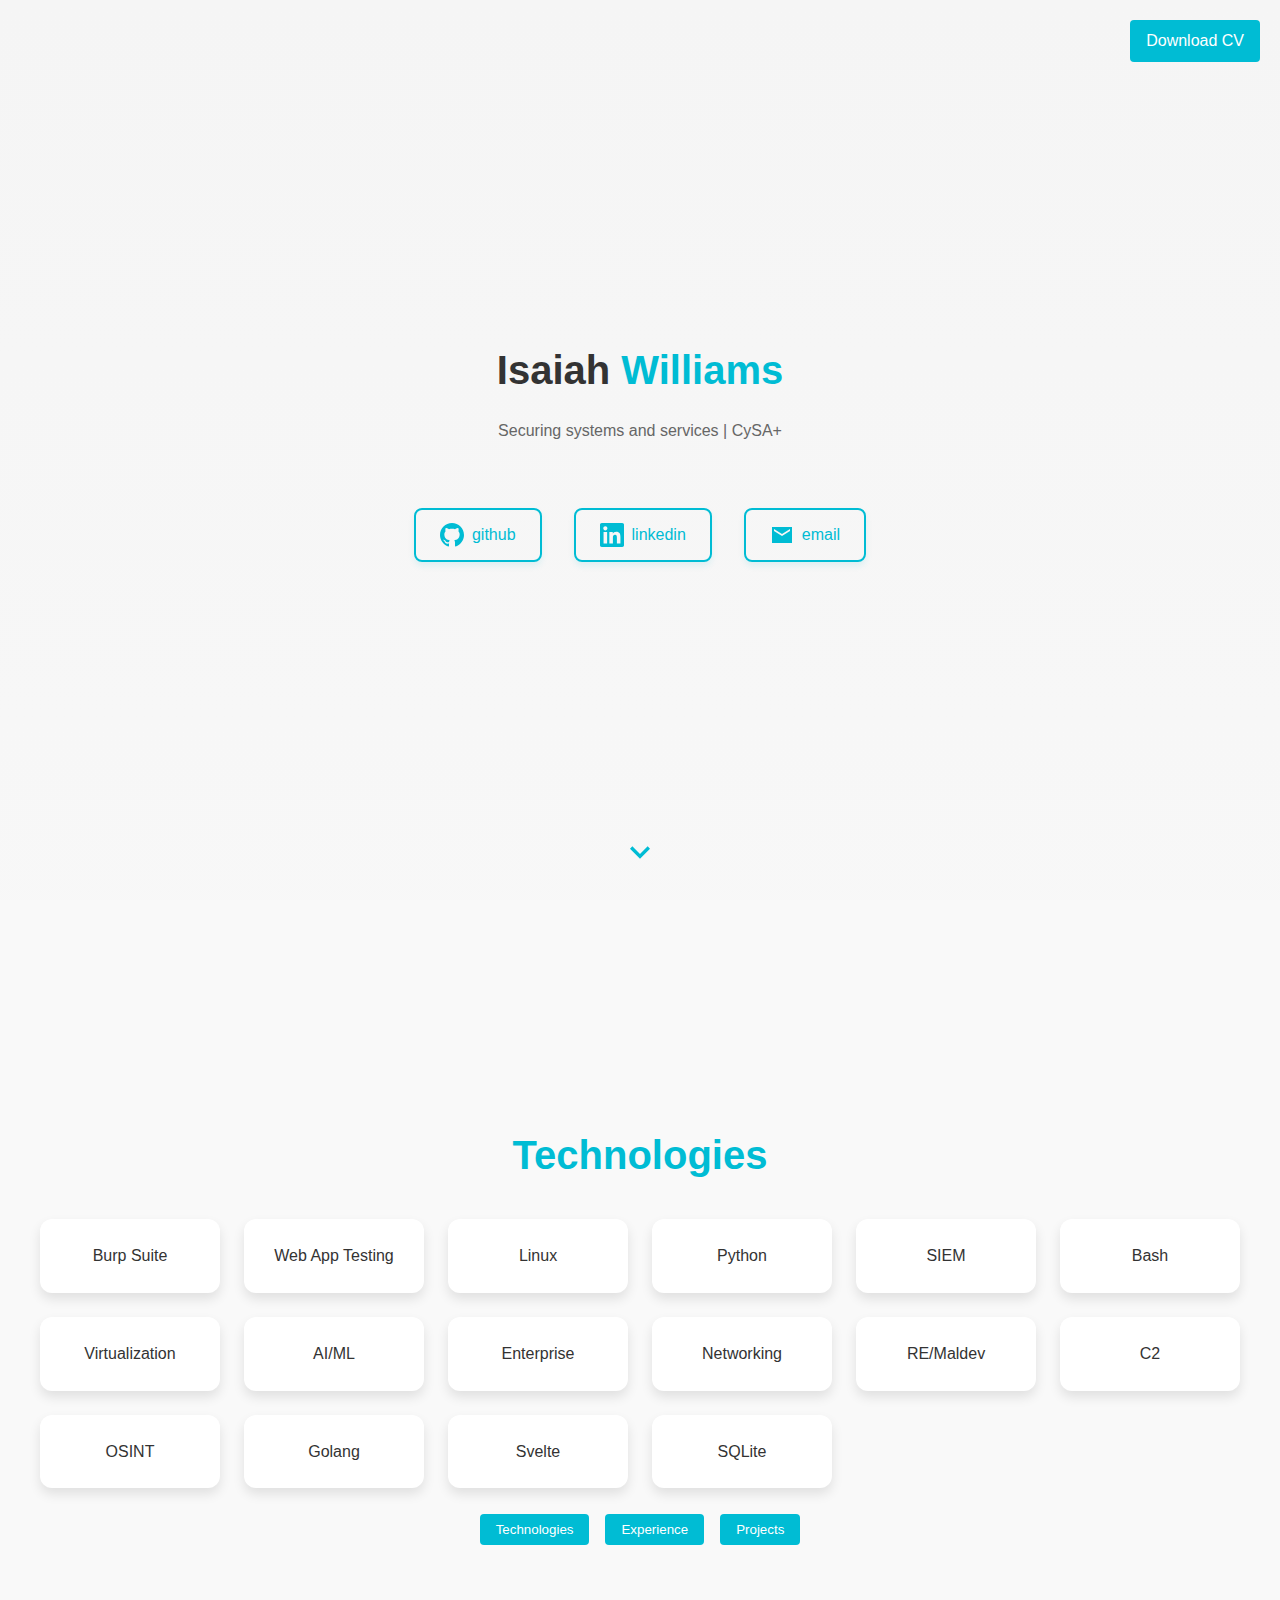
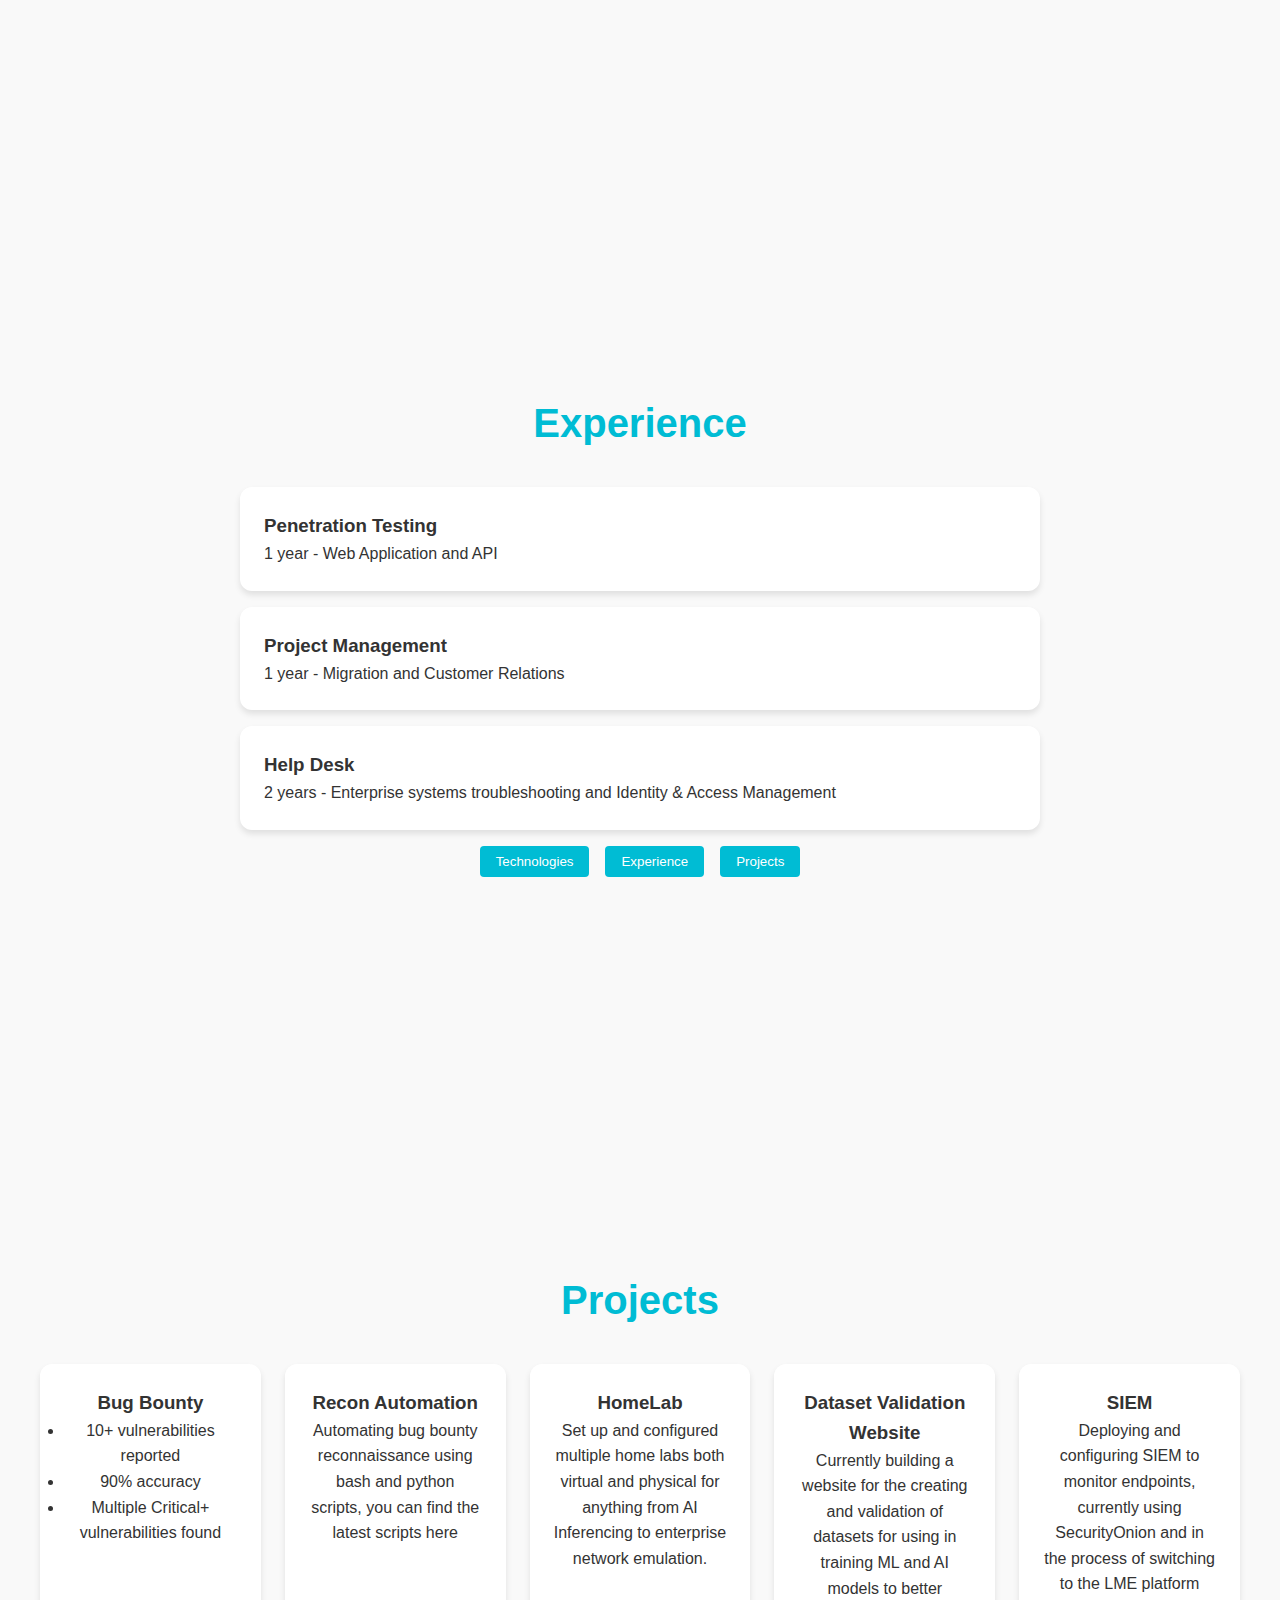
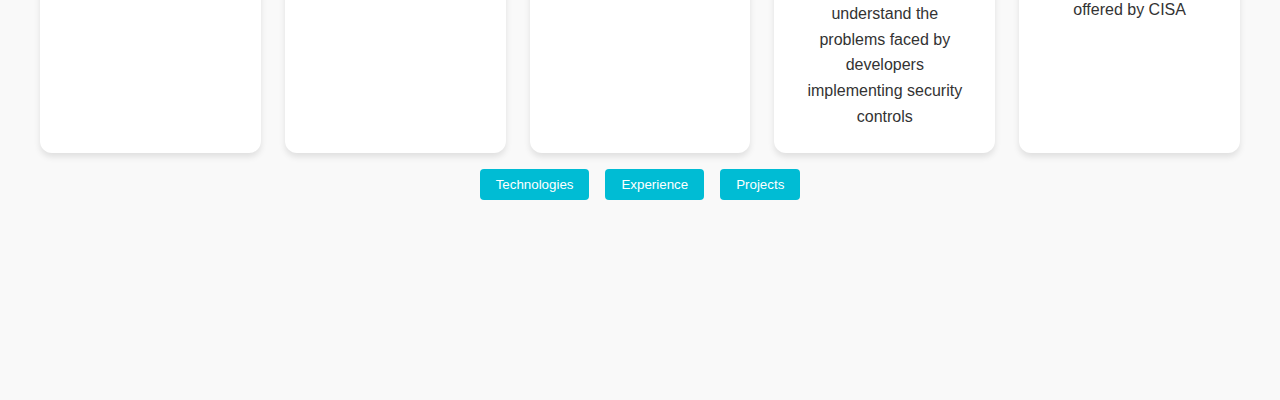
<file: index.html>
<!DOCTYPE html>
<html lang="en">
<head>
    <meta charset="UTF-8">
    <meta name="viewport" content="width=device-width, initial-scale=1.0">
    <title>Isaiah Williams - Personal Page</title>
    <style>
        * {
            margin: 0;
            padding: 0;
            box-sizing: border-box;
        }

        body {
            font-family: -apple-system, BlinkMacSystemFont, "Segoe UI", Roboto, sans-serif;
            background: linear-gradient(to bottom, #f5f5f5, #ffffff);
            color: #333;
            line-height: 1.6;
        }

        .container {
            text-align: center;
            padding: 2rem;
            min-height: 100vh;
            display: flex;
            flex-direction: column;
            justify-content: center;
            width: 100%;
        }

        .about-content {
            width: 100%;
            max-width: 1200px;
            margin: 0 auto;
            padding: 2rem;
        }

        h1, h2 {
            font-size: 2.5rem;
            font-weight: 600;
            margin-bottom: 1rem;
        }

        .highlight {
            color: #00bcd4;
        }

        .subtitle {
            color: #666;
            margin-bottom: 2rem;
        }

        .social-links {
            display: flex;
            gap: 2rem;
            justify-content: center;
            margin-top: 2rem;
        }

        .social-link {
            text-decoration: none;
            color: #00bcd4;
            padding: 0.75rem 1.5rem;
            border: 2px solid #00bcd4;
            border-radius: 8px;
            transition: all 0.3s ease;
            display: flex;
            align-items: center;
            gap: 0.5rem;
            box-shadow: 0 4px 6px rgba(0, 188, 212, 0.1);
        }

        .social-link:hover {
            background-color: #00bcd4;
            color: white;
            box-shadow: 0 6px 8px rgba(0, 188, 212, 0.2);
        }

        .icon {
            width: 24px;
            height: 24px;
        }

        .chevron-down {
            position: fixed;
            bottom: 20px;
            left: 50%;
            transform: translateX(-50%);
            cursor: pointer;
            transition: transform 0.3s ease;
            z-index: 1000;
        }

        .chevron-down:hover {
            transform: translateX(-50%) translateY(5px);
        }

        .chevron-down svg {
            width: 40px;
            height: 40px;
            fill: #00bcd4;
        }

        /* Full screen section styles */
        .technologies, .experience, .projects {
            min-height: 100vh;
            display: flex;
            flex-direction: column;
            justify-content: center;
            align-items: center;
            padding: 2rem;
            background-color: #f9f9f9;
        }

        .tech-grid, .projects-grid {
            display: grid;
            grid-template-columns: repeat(auto-fit, minmax(180px, 1fr));
            gap: 1.5rem;
            width: 100%;
            max-width: 1200px;
        }

        .tech-item, .project-card {
            background-color: white;
            padding: 1.5rem;
            border-radius: 12px;
            text-align: center;
            cursor: pointer;
            transition: all 0.3s ease;
            box-shadow: 0 6px 12px rgba(0,0,0,0.1);
        }

        .tech-item:hover, .project-card:hover {
            transform: translateY(-5px);
            box-shadow: 0 8px 16px rgba(0,0,0,0.15);
        }

        .experience-list {
            width: 100%;
            max-width: 800px;
        }

        .experience-item, .project-card {
            margin-bottom: 1rem;
            padding: 1.5rem;
            background-color: white;
            border-radius: 12px;
            box-shadow: 0 4px 6px rgba(0,0,0,0.1);
        }

        .download-cv {
            position: fixed;
            top: 20px;
            right: 20px;
            background-color: #00bcd4;
            color: white;
            text-decoration: none;
            padding: 0.5rem 1rem;
            border-radius: 4px;
            z-index: 1000;
        }

        .section-title {
            margin-bottom: 2rem;
            color: #00bcd4;
        }
        .nav-buttons {
            display: flex;
            justify-content: center;
            gap: 1rem;
            margin-bottom: 2rem;
        }

        .nav-button {
            background-color: #00bcd4;
            color: white;
            border: none;
            padding: 0.5rem 1rem;
            border-radius: 4px;
            cursor: pointer;
            transition: background-color 0.3s ease;
        }

        .nav-button:hover {
            background-color: #008ba3;
        }
        .popup-overlay {
  display: none;
  position: fixed;
  top: 0;
  left: 0;
  width: 100%;
  height: 100%;
  background-color: rgba(0, 0, 0, 0.5);
  justify-content: center;
  align-items: center;
  z-index: 1001;
}

.popup-overlay.active {
  display: flex;
}

.popup-content {
  background-color: white;
  padding: 2rem;
  border-radius: 8px;
  max-width: 500px;
  width: 90%;
  position: relative;
}

.close-btn {
  position: absolute;
  top: 10px;
  right: 10px;
  font-size: 1.5rem;
  background: none;
  border: none;
  cursor: pointer;
}

.popup-title {
  margin-bottom: 1rem;
}
    </style>
</head>
<body>
    <div class="container">
        <h1>Isaiah <span class="highlight">Williams</span></h1>
        <p class="subtitle">Securing systems and services | CySA+</p>
        
        <div class="social-links">
            <a href="https://github.com/isaiahmwinfosec" class="social-link" target="_blank">
                <svg class="icon" fill="currentColor" viewBox="0 0 24 24">
                    <path d="M12 0c-6.626 0-12 5.373-12 12 0 5.302 3.438 9.8 8.207 11.387.599.111.793-.261.793-.577v-2.234c-3.338.726-4.033-1.416-4.033-1.416-.546-1.387-1.333-1.756-1.333-1.756-1.089-.745.083-.729.083-.729 1.205.084 1.839 1.237 1.839 1.237 1.07 1.834 2.807 1.304 3.492.997.107-.775.418-1.305.762-1.604-2.665-.305-5.467-1.334-5.467-5.931 0-1.311.469-2.381 1.236-3.221-.124-.303-.535-1.524.117-3.176 0 0 1.008-.322 3.301 1.23.957-.266 1.983-.399 3.003-.404 1.02.005 2.047.138 3.006.404 2.291-1.552 3.297-1.23 3.297-1.23.653 1.653.242 2.874.118 3.176.77.84 1.235 1.911 1.235 3.221 0 4.609-2.807 5.624-5.479 5.921.43.372.823 1.102.823 2.222v3.293c0 .319.192.694.801.576 4.765-1.589 8.199-6.086 8.199-11.386 0-6.627-5.373-12-12-12z"/>
                </svg>
                github
            </a>
            <a href="https://www.linkedin.com/in/isaiahmwinfosec" class="social-link" target="_blank">
                <svg class="icon" fill="currentColor" viewBox="0 0 24 24">
                    <path d="M20.447 20.452h-3.554v-5.569c0-1.328-.027-3.037-1.852-3.037-1.853 0-2.136 1.445-2.136 2.939v5.667H9.351V9h3.414v1.561h.046c.477-.9 1.637-1.85 3.37-1.85 3.601 0 4.267 2.37 4.267 5.455v6.286zM5.337 7.433c-1.144 0-2.063-.926-2.063-2.065 0-1.138.92-2.063 2.063-2.063 1.14 0 2.064.925 2.064 2.063 0 1.139-.925 2.065-2.064 2.065zm1.782 13.019H3.555V9h3.564v11.452zM22.225 0H1.771C.792 0 0 .774 0 1.729v20.542C0 23.227.792 24 1.771 24h20.451C23.2 24 24 23.227 24 22.271V1.729C24 .774 23.2 0 22.222 0h.003z"/>
                </svg>
                linkedin
            </a>
            <a href="mailto:isaiahmwinfosec@proton.me" class="social-link" target="_blank">
                <svg class="icon" fill="currentColor" viewBox="0 0 24 24">
                    <path d="M22 4H2v16h20V4zm-2 4l-8 5-8-5V6l8 5 8-5v2z"/>
                </svg>
                email
            </a>
        </div>
        <div class="chevron-down" onclick="scrollToNextSection()">
          <svg xmlns="http://www.w3.org/2000/svg" viewBox="0 0 24 24">
            <path d="M7.41 8.59L12 13.17l4.59-4.58L18 10l-6 6-6-6 1.41-1.41z"/>
          </svg>
        </div>
    </div>

    <a href="/data/IsaiahWilliamsResume2024.pdf" class="download-cv">Download CV</a>

    <section class="technologies">
        <h1 class="section-title">Technologies</h1>
        <div class="tech-grid">
            <div class="tech-item" onclick="openPopup('burp')">Burp Suite</div>
            <div class="tech-item" onclick="openPopup('webapphacking')">Web App Testing</div>
            <div class="tech-item" onclick="openPopup('linux')">Linux</div>
            <div class="tech-item" onclick="openPopup('python')">Python</div>
            <div class="tech-item" onclick="openPopup('siem')">SIEM</div>
            <div class="tech-item" onclick="openPopup('bash')">Bash</div>
            <div class="tech-item" onclick="openPopup('virtualization')">Virtualization</div>
            <div class="tech-item" onclick="openPopup('aiml')">AI/ML</div>
            <div class="tech-item" onclick="openPopup('enterprise')">Enterprise</div>
            <div class="tech-item" onclick="openPopup('networking')">Networking</div>
            <div class="tech-item" onclick="openPopup('remaldev')">RE/Maldev</div>
            <div class="tech-item" onclick="openPopup('c2')">C2</div>
            <div class="tech-item" onclick="openPopup('osint')">OSINT</div>
            <div class="tech-item" onclick="openPopup('golang')">Golang</div>
            <div class="tech-item" onclick="openPopup('svelte')">Svelte</div>
            <div class="tech-item" onclick="openPopup('sqlite')">SQLite</div>
        </div>
        &nbsp;
        <div class="nav-buttons">
            <button class="nav-button" onclick="scrollToSection('technologies')">Technologies</button>
            <button class="nav-button" onclick="scrollToSection('experience')">Experience</button>
            <button class="nav-button" onclick="scrollToSection('projects')">Projects</button>
        </div>
    </section>

    <section class="experience">
        <h1 class="section-title">Experience</h1>
        <div class="experience-list">
            <div class="experience-item">
                <h3>Penetration Testing</h3>
                <p>1 year - Web Application and API</p>
            </div>
            <div class="experience-item">
                <h3>Project Management</h3>
                <p>1 year - Migration and Customer Relations</p>
            </div>
            <div class="experience-item">
                <h3>Help Desk</h3>
                <p>2 years - Enterprise systems troubleshooting and Identity & Access Management</p>
            </div>
        </div>
        <div class="nav-buttons">
            <button class="nav-button" onclick="scrollToSection('technologies')">Technologies</button>
            <button class="nav-button" onclick="scrollToSection('experience')">Experience</button>
            <button class="nav-button" onclick="scrollToSection('projects')">Projects</button>
        </div>
    </section>

    <section class="projects">
        <h1 class="section-title">Projects</h1>
        <div class="projects-grid">
            <div class="project-card">
                <h3>Bug Bounty</h3>
                <ul>
                    <li>10+ vulnerabilities reported</li>
                    <li>90% accuracy</li>
                    <li>Multiple Critical+ vulnerabilities found</li>
                </ul>
            </div>

            <div class="project-card">
                <h3>Recon Automation</h3>
                <p>Automating bug bounty reconnaissance using bash and python scripts, you can find the latest scripts here</p>
            </div>

            <div class="project-card">
                <h3>HomeLab</h3>
                <p>Set up and configured multiple home labs both virtual and physical for anything from AI Inferencing to enterprise network emulation.</p>
            </div>
            <div class="project-card">
                <h3>Dataset Validation Website</h3>
                <p>Currently building a website for the creating and validation of datasets for using in training ML and AI models to better understand the problems faced by developers implementing security controls</p>
            </div>
            <div class="project-card">
                <h3>SIEM</h3>
                <p>Deploying and configuring SIEM to monitor endpoints, currently using SecurityOnion and in the process of switching to the LME platform offered by CISA</p>
            </div>
        </div>
        <div class="nav-buttons">
            <button class="nav-button" onclick="scrollToSection('technologies')">Technologies</button>
            <button class="nav-button" onclick="scrollToSection('experience')">Experience</button>
            <button class="nav-button" onclick="scrollToSection('projects')">Projects</button>
        </div>
    </section>

    <div class="popup-overlay" id="popupOverlay" onclick="closePopup()">
        <div class="popup-content" onclick="event.stopPropagation()">
          <button class="close-btn" onclick="closePopup()">&times;</button>
          <h3 class="popup-title" id="popupTitle"></h3>
          <div class="popup-description" id="popupDescription"></div>
        </div>
    </div>


    <script>
        function scrollToNextSection() {
            const sections = document.querySelectorAll('.technologies, .experience, .projects');
            const currentSection = document.querySelector('.container');
            
            // Scroll to the first section
            if (sections.length > 0) {
                sections[0].scrollIntoView({ behavior: 'smooth' });
            }
        }

        // Optional: Add navigation between sections
        function navigateSections(direction) {
            const sections = Array.from(document.querySelectorAll('.technologies, .experience, .projects'));
            const currentSectionIndex = sections.findIndex(section => 
                window.pageYOffset >= section.offsetTop && 
                window.pageYOffset < section.offsetTop + section.offsetHeight
            );

            let targetIndex;
            if (direction === 'next') {
                targetIndex = (currentSectionIndex + 1) % sections.length;
            } else {
                targetIndex = (currentSectionIndex - 1 + sections.length) % sections.length;
            }

            sections[targetIndex].scrollIntoView({ behavior: 'smooth' });
        }

        // Add hover effect animation
        document.querySelectorAll('.social-link').forEach(link => {
            link.addEventListener('mouseenter', function() {
                this.style.transform = 'translateY(-2px)';
            });
            
            link.addEventListener('mouseleave', function() {
                this.style.transform = 'translateY(0)';
            });
        });

        function scrollToSection(sectionId) {
            const section = document.querySelector('.' + sectionId);
            if (section) {
                section.scrollIntoView({ behavior: 'smooth' });
            }
        }

        const techContent = {
      burp: {
        title: 'Burp Suite',
        description: 'Web application security testing tool used for penetration testing of web applications. Proficient in using both the Community and Professional editions for vulnerability assessment and web security testing.'
      },
      linux: {
        title: 'Linux',
        description: 'Advanced knowledge of Linux systems administration, security hardening, and command-line operations. Experience with various distributions including Kali Linux, Ubuntu,Debian, and Red Hat.'
      },
      python: {
        title: 'Python',
        description: 'Extensive experience in Python programming for security automation, script development, and tool creation.'
      },
      siem: {
        title: 'SIEM',
        description: 'Experience with Security Information and Event Management systems(primarily SecurityOnion and the ELK Stack), focused on log ingestion and SIEM architecture.'
      },
      bash: {
        title: 'Bash',
        description: 'Shell scripting capabilities for automation, system administration, and security tasks. Experience in creating scripts for security testing and system maintenance.'
      },
      virtualization: {
        title: 'Virtualization',
        description: 'Proficient in various virtualization technologies including VirtualBox and Docker. Experience in setting up and managing virtual environments for security testing.'
      },
      aiml: {
        title: 'AI/ML',
        description: 'Knowledge of artificial intelligence and machine learning applications in cybersecurity, currently researching Machine Learning applications for threat detection and anomaly identification. Very Proficient in use of AI tools'
      },
      enterprise: {
        title: 'Enterprise',
        description: 'Experience in enterprise-level security implementation, policy development, and risk management. Familiar with compliance requirements and security frameworks.'
      },
      networking: {
        title: 'Networking',
        description: 'Strong understanding of network protocols, architecture, and security. Experience with network security tools, firewalls, and intrusion detection systems.'
      },
      remaldev: {
        title: 'RE/Maldev',
        description: 'Skills in reverse engineering and malware development for defensive purposes. Experience in analyzing malicious code and understanding attack methodologies.'
      },
      c2: {
        title: 'C2',
        description: 'Knowledge of Command and Control infrastructure, both in defensive analysis and understanding of attack methodologies. Experience using Sliver C2 as well as Metasploit'
      },
      osint: {
        title: 'OSINT',
        description: 'Proficient in Open Source Intelligence gathering techniques and tools. Experience in conducting thorough intelligence gathering for security assessments.'
      },
      golang: {
        title: 'Golang',
        description: 'Experience using Golang to make faster versions of python scripts as well as API backends for projects'
      },
      svelte: {
        title: 'Svelte',
        description: 'Used Svelte as frontend for projects, exprience modifying existing svelte code as well as creating projects from scratch with the assistance of AI Tools'
      },
      vulnscanning: {
        title: 'Vulnerability Scanning',
        description: 'Proficient leveraging tools such as Nessus, Nmap, and Nuclei for vulnerability scanning'
      },
      webapphacking: {
        title: 'Web Application Security Testing',
        description: 'Proficient in finding vulnerabilities in web apps including, XSS, SQLi, SSRF, as well as other common web vulnerabilies. Also profiecent testing API endpoints for misconfiguration and scanning for vulnerabilities using tools such as Nessus, Nmap, and Nuclei'
      },
      sqlite: {
        title: 'Web Application Security Testing',
        description: 'Experience testing SQLite implementations as well as using SQLite for backend database storage'
      }
    };

    function openPopup(techId) {
      const content = techContent[techId];
      document.getElementById('popupTitle').textContent = content.title;
      document.getElementById('popupDescription').textContent = content.description;
      document.getElementById('popupOverlay').classList.add('active');
      document.body.style.overflow = 'hidden';
    }

    function closePopup() {
      document.getElementById('popupOverlay').classList.remove('active');
      document.body.style.overflow = 'auto';
    }
    </script>
</body>
</html>
</file>
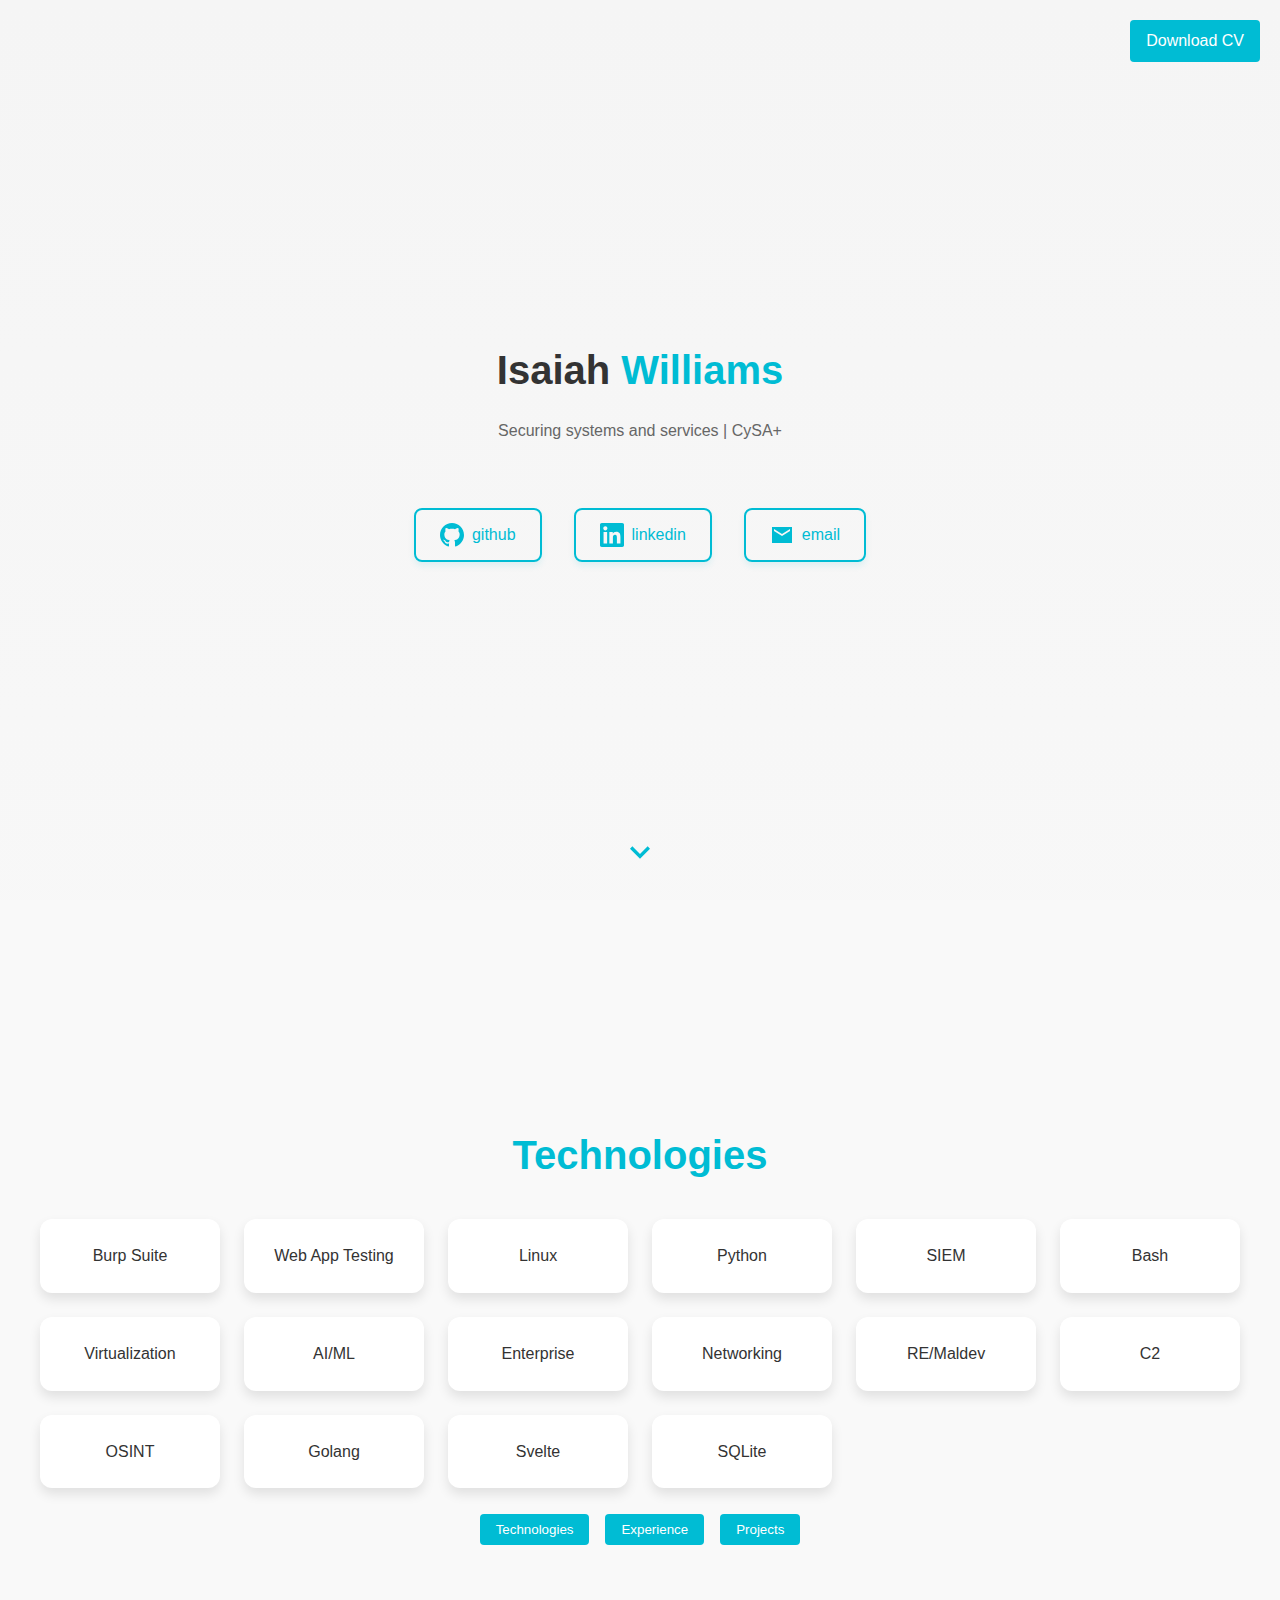
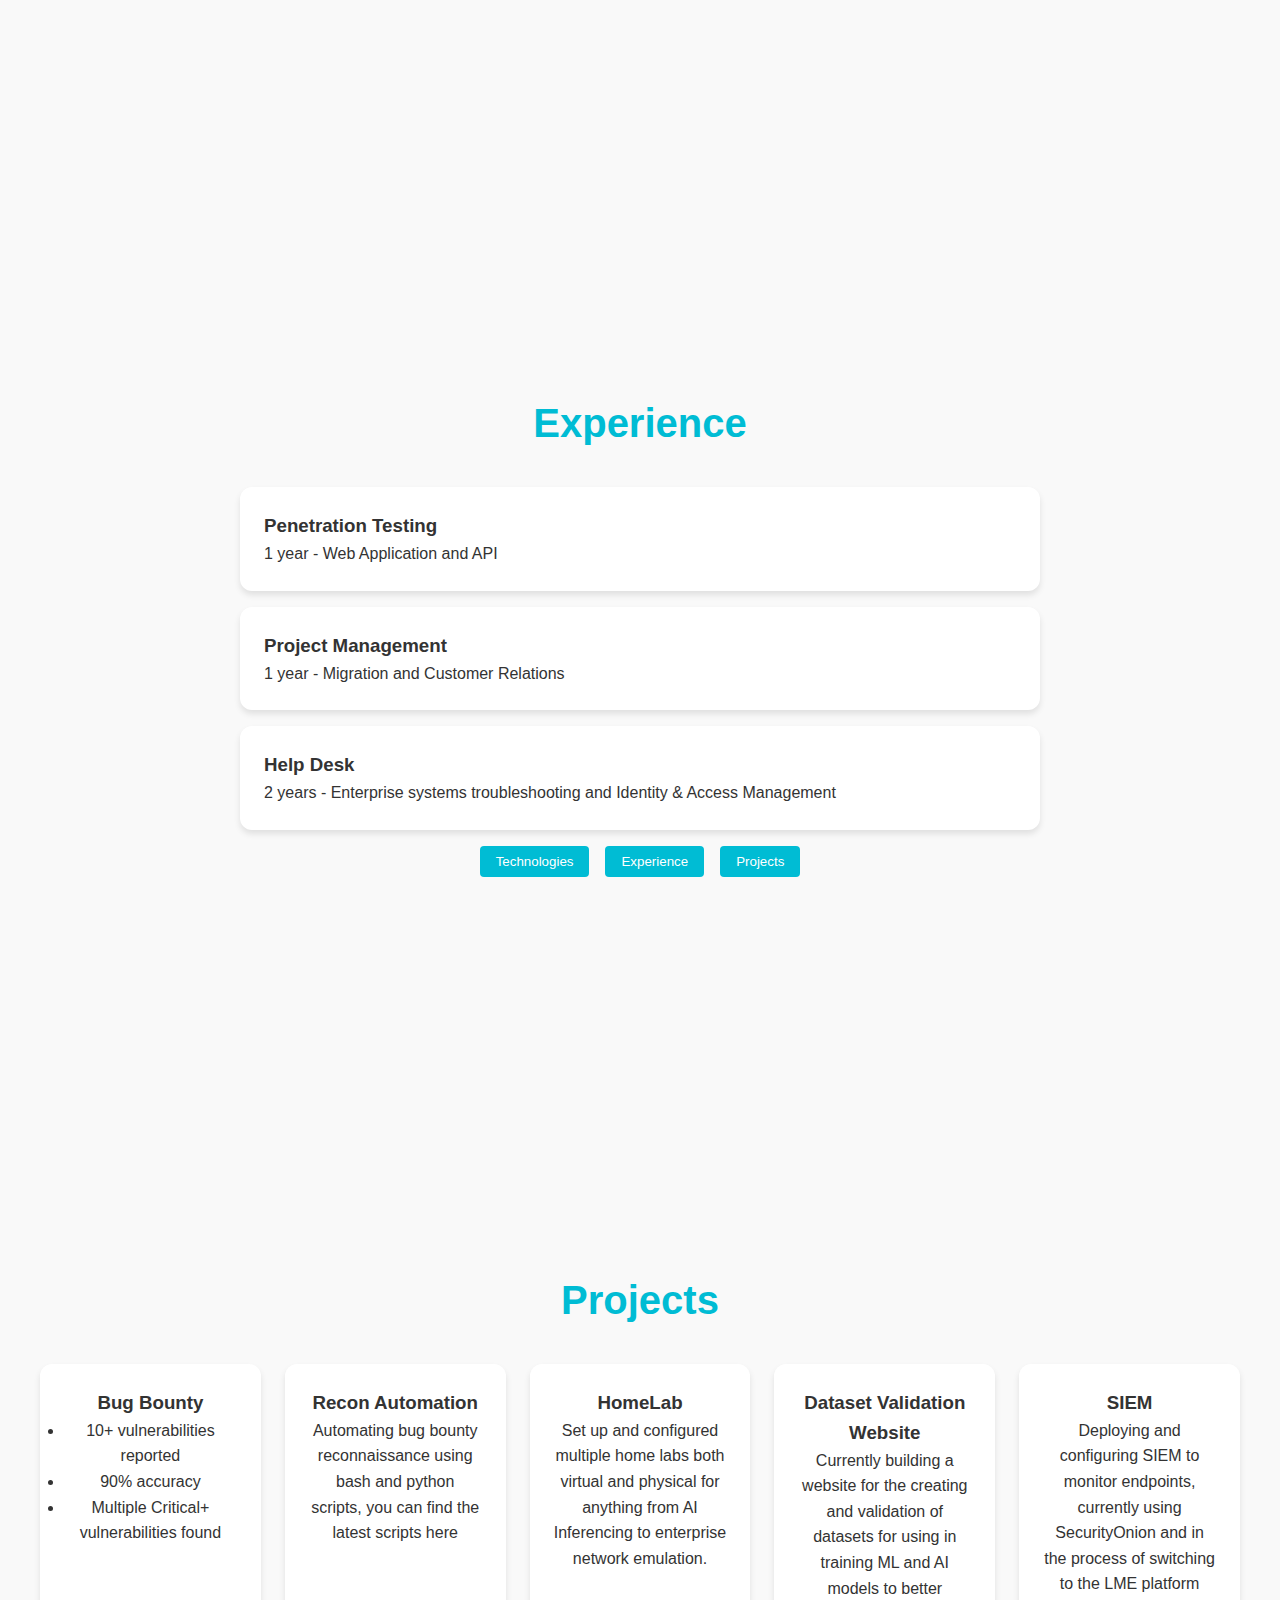
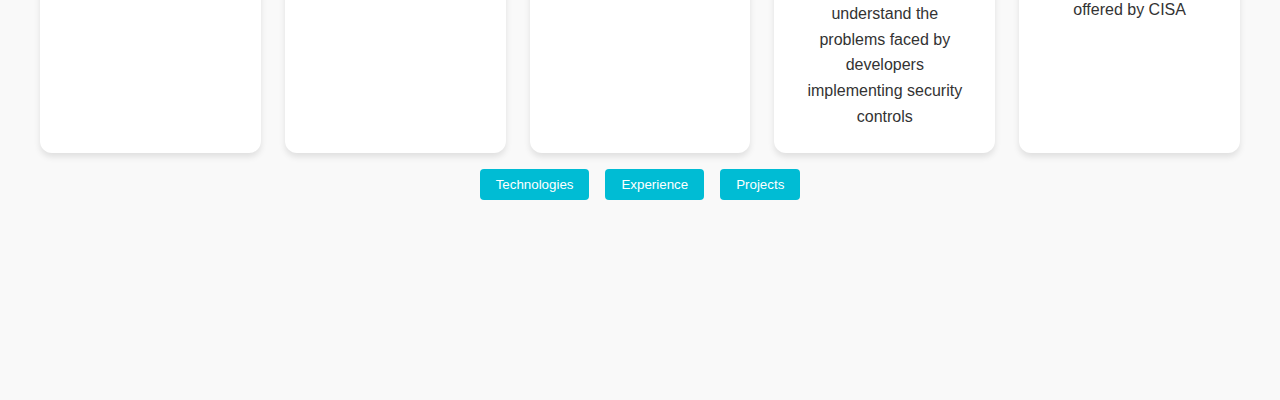
<file: index2.html>
<!DOCTYPE html>
<html lang="en">
<head>
    <meta charset="UTF-8">
    <meta name="viewport" content="width=device-width, initial-scale=1.0">
    <title>Isaiah Williams - Personal Page</title>
    <style>
        * {
            margin: 0;
            padding: 0;
            box-sizing: border-box;
        }

        body {
            font-family: -apple-system, BlinkMacSystemFont, "Segoe UI", Roboto, sans-serif;
            background: linear-gradient(to bottom, #f5f5f5, #ffffff);
            color: #333;
            line-height: 1.6;
        }

        .container {
            text-align: center;
            padding: 2rem;
            min-height: 100vh;
            display: flex;
            flex-direction: column;
            justify-content: center;
            width: 100%;
        }

        .about-content {
            width: 100%;
            max-width: 1200px;
            margin: 0 auto;
            padding: 2rem;
        }

        h1, h2 {
            font-size: 2.5rem;
            font-weight: 600;
            margin-bottom: 1rem;
        }

        .highlight {
            color: #00bcd4;
        }

        .subtitle {
            color: #666;
            margin-bottom: 2rem;
        }

        .social-links {
            display: flex;
            gap: 2rem;
            justify-content: center;
            margin-top: 2rem;
        }

        .social-link {
            text-decoration: none;
            color: #00bcd4;
            padding: 0.75rem 1.5rem;
            border: 2px solid #00bcd4;
            border-radius: 8px;
            transition: all 0.3s ease;
            display: flex;
            align-items: center;
            gap: 0.5rem;
            box-shadow: 0 4px 6px rgba(0, 188, 212, 0.1);
        }

        .social-link:hover {
            background-color: #00bcd4;
            color: white;
            box-shadow: 0 6px 8px rgba(0, 188, 212, 0.2);
        }

        .icon {
            width: 24px;
            height: 24px;
        }

        .chevron-down {
            position: fixed;
            bottom: 20px;
            left: 50%;
            transform: translateX(-50%);
            cursor: pointer;
            transition: transform 0.3s ease;
            z-index: 1000;
        }

        .chevron-down:hover {
            transform: translateX(-50%) translateY(5px);
        }

        .chevron-down svg {
            width: 40px;
            height: 40px;
            fill: #00bcd4;
        }

        /* Full screen section styles */
        .technologies, .experience, .projects {
            min-height: 100vh;
            display: flex;
            flex-direction: column;
            justify-content: center;
            align-items: center;
            padding: 2rem;
            background-color: #f9f9f9;
        }

        .tech-grid, .projects-grid {
            display: grid;
            grid-template-columns: repeat(auto-fit, minmax(180px, 1fr));
            gap: 1.5rem;
            width: 100%;
            max-width: 1200px;
        }

        .tech-item, .project-card {
            background-color: white;
            padding: 1.5rem;
            border-radius: 12px;
            text-align: center;
            cursor: pointer;
            transition: all 0.3s ease;
            box-shadow: 0 6px 12px rgba(0,0,0,0.1);
        }

        .tech-item:hover, .project-card:hover {
            transform: translateY(-5px);
            box-shadow: 0 8px 16px rgba(0,0,0,0.15);
        }

        .experience-list {
            width: 100%;
            max-width: 800px;
        }

        .experience-item, .project-card {
            margin-bottom: 1rem;
            padding: 1.5rem;
            background-color: white;
            border-radius: 12px;
            box-shadow: 0 4px 6px rgba(0,0,0,0.1);
        }

        .download-cv {
            position: fixed;
            top: 20px;
            right: 20px;
            background-color: #00bcd4;
            color: white;
            text-decoration: none;
            padding: 0.5rem 1rem;
            border-radius: 4px;
            z-index: 1000;
        }

        .section-title {
            margin-bottom: 2rem;
            color: #00bcd4;
        }
        .nav-buttons {
            display: flex;
            justify-content: center;
            gap: 1rem;
            margin-bottom: 2rem;
        }

        .nav-button {
            background-color: #00bcd4;
            color: white;
            border: none;
            padding: 0.5rem 1rem;
            border-radius: 4px;
            cursor: pointer;
            transition: background-color 0.3s ease;
        }

        .nav-button:hover {
            background-color: #008ba3;
        }
        .popup-overlay {
  display: none;
  position: fixed;
  top: 0;
  left: 0;
  width: 100%;
  height: 100%;
  background-color: rgba(0, 0, 0, 0.5);
  justify-content: center;
  align-items: center;
  z-index: 1001;
}

.popup-overlay.active {
  display: flex;
}

.popup-content {
  background-color: white;
  padding: 2rem;
  border-radius: 8px;
  max-width: 500px;
  width: 90%;
  position: relative;
}

.close-btn {
  position: absolute;
  top: 10px;
  right: 10px;
  font-size: 1.5rem;
  background: none;
  border: none;
  cursor: pointer;
}

.popup-title {
  margin-bottom: 1rem;
}
    </style>
</head>
<body>
    <div class="container">
        <h1>Isaiah <span class="highlight">Williams</span></h1>
        <p class="subtitle">Securing systems and services | CySA+</p>
        
        <div class="social-links">
            <a href="https://github.com/isaiahmwinfosec" class="social-link" target="_blank">
                <svg class="icon" fill="currentColor" viewBox="0 0 24 24">
                    <path d="M12 0c-6.626 0-12 5.373-12 12 0 5.302 3.438 9.8 8.207 11.387.599.111.793-.261.793-.577v-2.234c-3.338.726-4.033-1.416-4.033-1.416-.546-1.387-1.333-1.756-1.333-1.756-1.089-.745.083-.729.083-.729 1.205.084 1.839 1.237 1.839 1.237 1.07 1.834 2.807 1.304 3.492.997.107-.775.418-1.305.762-1.604-2.665-.305-5.467-1.334-5.467-5.931 0-1.311.469-2.381 1.236-3.221-.124-.303-.535-1.524.117-3.176 0 0 1.008-.322 3.301 1.23.957-.266 1.983-.399 3.003-.404 1.02.005 2.047.138 3.006.404 2.291-1.552 3.297-1.23 3.297-1.23.653 1.653.242 2.874.118 3.176.77.84 1.235 1.911 1.235 3.221 0 4.609-2.807 5.624-5.479 5.921.43.372.823 1.102.823 2.222v3.293c0 .319.192.694.801.576 4.765-1.589 8.199-6.086 8.199-11.386 0-6.627-5.373-12-12-12z"/>
                </svg>
                github
            </a>
            <a href="https://www.linkedin.com/in/isaiahmwinfosec" class="social-link" target="_blank">
                <svg class="icon" fill="currentColor" viewBox="0 0 24 24">
                    <path d="M20.447 20.452h-3.554v-5.569c0-1.328-.027-3.037-1.852-3.037-1.853 0-2.136 1.445-2.136 2.939v5.667H9.351V9h3.414v1.561h.046c.477-.9 1.637-1.85 3.37-1.85 3.601 0 4.267 2.37 4.267 5.455v6.286zM5.337 7.433c-1.144 0-2.063-.926-2.063-2.065 0-1.138.92-2.063 2.063-2.063 1.14 0 2.064.925 2.064 2.063 0 1.139-.925 2.065-2.064 2.065zm1.782 13.019H3.555V9h3.564v11.452zM22.225 0H1.771C.792 0 0 .774 0 1.729v20.542C0 23.227.792 24 1.771 24h20.451C23.2 24 24 23.227 24 22.271V1.729C24 .774 23.2 0 22.222 0h.003z"/>
                </svg>
                linkedin
            </a>
            <a href="mailto:isaiahmwinfosec@proton.me" class="social-link" target="_blank">
                <svg class="icon" fill="currentColor" viewBox="0 0 24 24">
                    <path d="M22 4H2v16h20V4zm-2 4l-8 5-8-5V6l8 5 8-5v2z"/>
                </svg>
                email
            </a>
        </div>
        <div class="chevron-down" onclick="scrollToNextSection()">
          <svg xmlns="http://www.w3.org/2000/svg" viewBox="0 0 24 24">
            <path d="M7.41 8.59L12 13.17l4.59-4.58L18 10l-6 6-6-6 1.41-1.41z"/>
          </svg>
        </div>
    </div>

    <a href="/data/IsaiahWilliamsResume2024.pdf" class="download-cv">Download CV</a>

    <section class="technologies">
        <h1 class="section-title">Technologies</h1>
        <div class="tech-grid">
            <div class="tech-item" onclick="openPopup('burp')">Burp Suite</div>
            <div class="tech-item" onclick="openPopup('webapphacking')">Web App Testing</div>
            <div class="tech-item" onclick="openPopup('linux')">Linux</div>
            <div class="tech-item" onclick="openPopup('python')">Python</div>
            <div class="tech-item" onclick="openPopup('siem')">SIEM</div>
            <div class="tech-item" onclick="openPopup('bash')">Bash</div>
            <div class="tech-item" onclick="openPopup('virtualization')">Virtualization</div>
            <div class="tech-item" onclick="openPopup('aiml')">AI/ML</div>
            <div class="tech-item" onclick="openPopup('enterprise')">Enterprise</div>
            <div class="tech-item" onclick="openPopup('networking')">Networking</div>
            <div class="tech-item" onclick="openPopup('remaldev')">RE/Maldev</div>
            <div class="tech-item" onclick="openPopup('c2')">C2</div>
            <div class="tech-item" onclick="openPopup('osint')">OSINT</div>
            <div class="tech-item" onclick="openPopup('golang')">Golang</div>
            <div class="tech-item" onclick="openPopup('svelte')">Svelte</div>
            <div class="tech-item" onclick="openPopup('sqlite')">SQLite</div>
        </div>
        <br>
        <div class="nav-buttons">
            <button class="nav-button" onclick="scrollToSection('technologies')">Technologies</button>
            <button class="nav-button" onclick="scrollToSection('experience')">Experience</button>
            <button class="nav-button" onclick="scrollToSection('projects')">Projects</button>
        </div>
    </section>

    <section class="experience">
        <h1 class="section-title">Experience</h1>
        <div class="experience-list">
            <div class="experience-item">
                <h3>Penetration Testing</h3>
                <p>1 year - Web Application and API</p>
            </div>
            <div class="experience-item">
                <h3>Project Management</h3>
                <p>1 year - Migration and Customer Relations</p>
            </div>
            <div class="experience-item">
                <h3>Help Desk</h3>
                <p>2 years - Enterprise systems troubleshooting and Identity & Access Management</p>
            </div>
        </div>
        <div class="nav-buttons">
            <button class="nav-button" onclick="scrollToSection('technologies')">Technologies</button>
            <button class="nav-button" onclick="scrollToSection('experience')">Experience</button>
            <button class="nav-button" onclick="scrollToSection('projects')">Projects</button>
        </div>
    </section>

    <section class="projects">
        <h1 class="section-title">Projects</h1>
        <div class="projects-grid">
            <div class="project-card">
                <h3>Bug Bounty</h3>
                <ul>
                    <li>10+ vulnerabilities reported</li>
                    <li>90% accuracy</li>
                    <li>Multiple Critical+ vulnerabilities found</li>
                </ul>
            </div>

            <div class="project-card">
                <h3>Recon Automation</h3>
                <p>Automating bug bounty reconnaissance using bash and python scripts, you can find the latest scripts here</p>
            </div>

            <div class="project-card">
                <h3>HomeLab</h3>
                <p>Set up and configured multiple home labs both virtual and physical for anything from AI Inferencing to enterprise network emulation.</p>
            </div>
            <div class="project-card">
                <h3>Dataset Validation Website</h3>
                <p>Currently building a website for the creating and validation of datasets for using in training ML and AI models to better understand the problems faced by developers implementing security controls</p>
            </div>
            <div class="project-card">
                <h3>SIEM</h3>
                <p>Deploying and configuring SIEM to monitor endpoints, currently using SecurityOnion and in the process of switching to the LME platform offered by CISA</p>
            </div>
        </div>
        <div class="nav-buttons">
            <button class="nav-button" onclick="scrollToSection('technologies')">Technologies</button>
            <button class="nav-button" onclick="scrollToSection('experience')">Experience</button>
            <button class="nav-button" onclick="scrollToSection('projects')">Projects</button>
        </div>
    </section>

    <div class="popup-overlay" id="popupOverlay" onclick="closePopup()">
        <div class="popup-content" onclick="event.stopPropagation()">
          <button class="close-btn" onclick="closePopup()">&times;</button>
          <h3 class="popup-title" id="popupTitle"></h3>
          <div class="popup-description" id="popupDescription"></div>
        </div>
    </div>


    <script>
        function scrollToNextSection() {
            const sections = document.querySelectorAll('.technologies, .experience, .projects');
            const currentSection = document.querySelector('.container');
            
            // Scroll to the first section
            if (sections.length > 0) {
                sections[0].scrollIntoView({ behavior: 'smooth' });
            }
        }

        // Optional: Add navigation between sections
        function navigateSections(direction) {
            const sections = Array.from(document.querySelectorAll('.technologies, .experience, .projects'));
            const currentSectionIndex = sections.findIndex(section => 
                window.pageYOffset >= section.offsetTop && 
                window.pageYOffset < section.offsetTop + section.offsetHeight
            );

            let targetIndex;
            if (direction === 'next') {
                targetIndex = (currentSectionIndex + 1) % sections.length;
            } else {
                targetIndex = (currentSectionIndex - 1 + sections.length) % sections.length;
            }

            sections[targetIndex].scrollIntoView({ behavior: 'smooth' });
        }

        // Add hover effect animation
        document.querySelectorAll('.social-link').forEach(link => {
            link.addEventListener('mouseenter', function() {
                this.style.transform = 'translateY(-2px)';
            });
            
            link.addEventListener('mouseleave', function() {
                this.style.transform = 'translateY(0)';
            });
        });

        function scrollToSection(sectionId) {
            const section = document.querySelector('.' + sectionId);
            if (section) {
                section.scrollIntoView({ behavior: 'smooth' });
            }
        }

        const techContent = {
      burp: {
        title: 'Burp Suite',
        description: 'Web application security testing tool used for penetration testing of web applications. Proficient in using both the Community and Professional editions for vulnerability assessment and web security testing.'
      },
      linux: {
        title: 'Linux',
        description: 'Advanced knowledge of Linux systems administration, security hardening, and command-line operations. Experience with various distributions including Kali Linux, Ubuntu,Debian, and Red Hat.'
      },
      python: {
        title: 'Python',
        description: 'Extensive experience in Python programming for security automation, script development, and tool creation.'
      },
      siem: {
        title: 'SIEM',
        description: 'Experience with Security Information and Event Management systems(primarily SecurityOnion and the ELK Stack), focused on log ingestion and SIEM architecture.'
      },
      bash: {
        title: 'Bash',
        description: 'Shell scripting capabilities for automation, system administration, and security tasks. Experience in creating scripts for security testing and system maintenance.'
      },
      virtualization: {
        title: 'Virtualization',
        description: 'Proficient in various virtualization technologies including VirtualBox and Docker. Experience in setting up and managing virtual environments for security testing.'
      },
      aiml: {
        title: 'AI/ML',
        description: 'Knowledge of artificial intelligence and machine learning applications in cybersecurity, currently researching Machine Learning applications for threat detection and anomaly identification. Very Proficient in use of AI tools'
      },
      enterprise: {
        title: 'Enterprise',
        description: 'Experience in enterprise-level security implementation, policy development, and risk management. Familiar with compliance requirements and security frameworks.'
      },
      networking: {
        title: 'Networking',
        description: 'Strong understanding of network protocols, architecture, and security. Experience with network security tools, firewalls, and intrusion detection systems.'
      },
      remaldev: {
        title: 'RE/Maldev',
        description: 'Skills in reverse engineering and malware development for defensive purposes. Experience in analyzing malicious code and understanding attack methodologies.'
      },
      c2: {
        title: 'C2',
        description: 'Knowledge of Command and Control infrastructure, both in defensive analysis and understanding of attack methodologies. Experience using Sliver C2 as well as Metasploit'
      },
      osint: {
        title: 'OSINT',
        description: 'Proficient in Open Source Intelligence gathering techniques and tools. Experience in conducting thorough intelligence gathering for security assessments.'
      },
      golang: {
        title: 'Golang',
        description: 'Experience using Golang to make faster versions of python scripts as well as API backends for projects'
      },
      svelte: {
        title: 'Svelte',
        description: 'Used Svelte as frontend for projects, exprience modifying existing svelte code as well as creating projects from scratch with the assistance of AI Tools'
      },
      vulnscanning: {
        title: 'Vulnerability Scanning',
        description: 'Proficient leveraging tools such as Nessus, Nmap, and Nuclei for vulnerability scanning'
      },
      webapphacking: {
        title: 'Web Application Security Testing',
        description: 'Proficient in finding vulnerabilities in web apps including, XSS, SQLi, SSRF, as well as other common web vulnerabilies. Also profiecent testing API endpoints for misconfiguration and scanning for vulnerabilities using tools such as Nessus, Nmap, and Nuclei'
      },
      sqlite: {
        title: 'Web Application Security Testing',
        description: 'Experience testing SQLite implementations as well as using SQLite for backend database storage'
      }
    };

    function openPopup(techId) {
      const content = techContent[techId];
      document.getElementById('popupTitle').textContent = content.title;
      document.getElementById('popupDescription').textContent = content.description;
      document.getElementById('popupOverlay').classList.add('active');
      document.body.style.overflow = 'hidden';
    }

    function closePopup() {
      document.getElementById('popupOverlay').classList.remove('active');
      document.body.style.overflow = 'auto';
    }
    </script>
</body>
</html>
</file>
